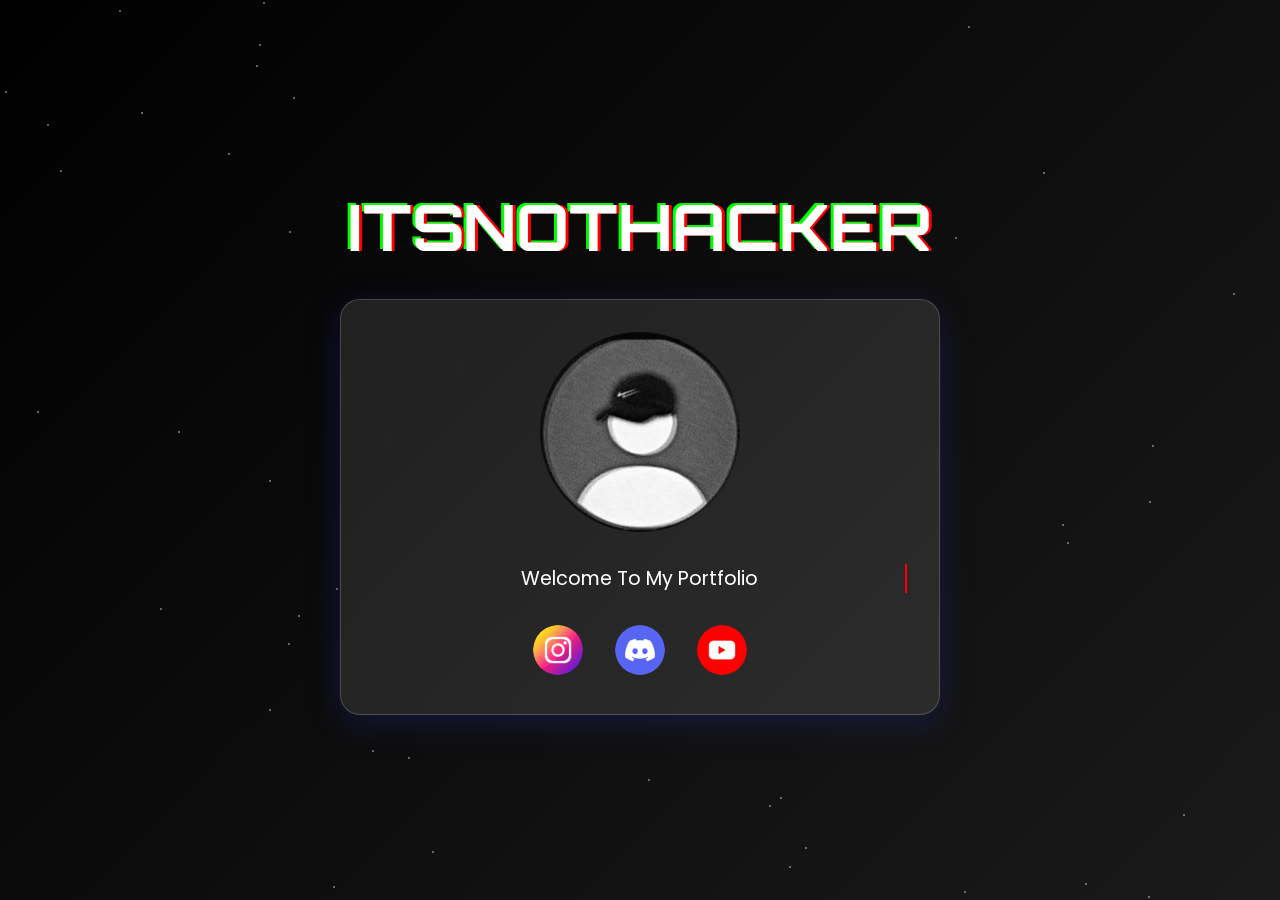
<file: index.html>
<!DOCTYPE html><html lang="en"><head>
    <meta charset="UTF-8">
    <meta http-equiv="X-UA-Compatible" content="IE=edge">
    <meta name="viewport" content="width=device-width, initial-scale=1.0">
    <title>itsnothacker</title>
    
    <!-- Favicon -->
    <link rel="icon" href="images/favicon.png" type="image/png">
    
    <!-- Fonts -->
    <link rel="preconnect" href="https://fonts.googleapis.com">
    <link rel="preconnect" href="https://fonts.gstatic.com" crossorigin="">
    <link href="https://fonts.googleapis.com/css2?family=Poppins:wght@400;600;800&family=Orbitron:wght@400;700&display=swap" rel="stylesheet">
    
    <!-- Stylesheet -->
    <link rel="stylesheet" href="style.css">
    
    <!-- Open Graph Meta Tags -->
    <meta property="og:type" content="website">
    <meta property="og:url" content="https://itsnothacker.run.place">
    <meta property="og:title" content="itsnothacker - Social Media & More">
    <meta property="og:description" content="Follow itsnothacker on Instagram, Discord, and YouTube for the latest updates and content.">
    <meta property="og:image" content="images/53790a6d90eedd0d4dcb1d48f1de9d9b.webp">
    <meta property="og:image:width" content="1200">
    <meta property="og:image:height" content="630">
    
    <!-- Twitter Card Meta Tags -->
    <meta name="twitter:card" content="summary_large_image">
    <meta name="twitter:title" content="itsnothacker - Social Media & More">
    <meta name="twitter:description" content="Follow itsnothacker on Instagram, Discord, and YouTube for the latest updates and content.">
    <meta name="twitter:image" content="https://cdn.discordapp.com/avatars/1113852804172349563/53790a6d90eedd0d4dcb1d48f1de9d9b.webp?size=4096">
</head>
<body>
    <div class="particles"></div>
    <div class="container">
        <div class="glitch-wrapper">
            <h1 class="glitch" data-text="itsnothacker">itsnothacker</h1>
        </div>
        
        <div class="profile-card">
            <div class="image-container">
                <img src="images/favicon.png" alt="Profile Picture" class="profile-image">
                <div class="image-overlay"></div>
            </div>
            
            <div class="bio">
                <p class="typing-text">Welcome To My Portfolio</p>
            </div>
            
            <div class="social-icons">
                <a href="https://www.instagram.com/hackernotfoundyt/" target="_blank" class="social-link instagram">
                    <img src="images/instagram.png" alt="Instagram">
                    <span class="tooltip">Follow on Instagram</span>
                </a>
                <a href="https://discord.gg/WkC8n42AQ7" target="_blank" class="social-link discord">
                    <img src="images/discord.png" alt="Discord">
                    <span class="tooltip">Join Discord</span>
                </a>
                <a href="https://www.youtube.com/@itznothacker?sub_confirmation=1" target="_blank" class="social-link youtube">
                    <img src="images/youtube.png" alt="YouTube">
                    <span class="tooltip">Subscribe on YouTube!</span>
                </a>
            </div>
        </div>
    </div>
    <script src="script.js"></script>

</body></html>
</file>
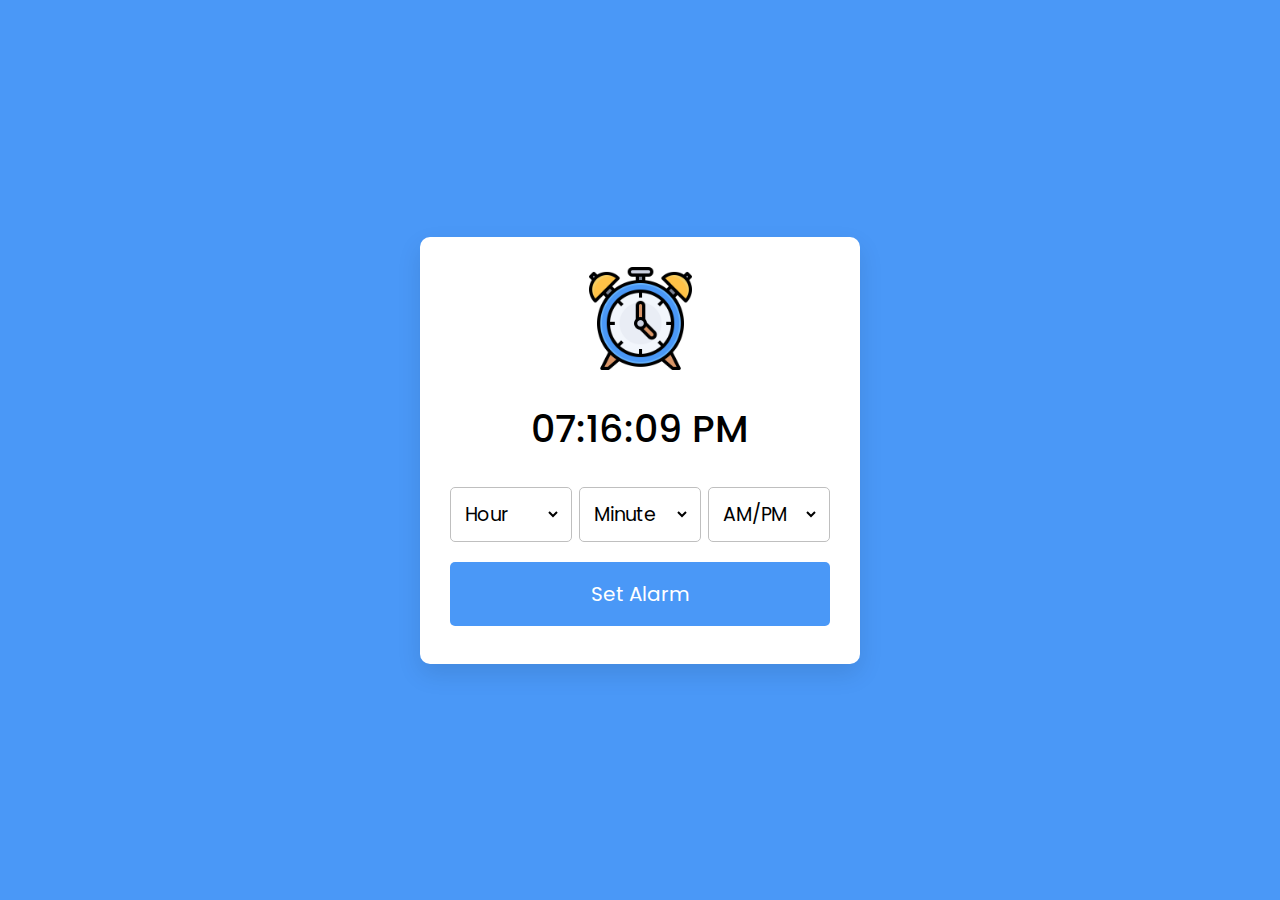
<file: alarm/index.html>
<!DOCTYPE html>
<html lang="en" dir="ltr">
  <head>
    <meta charset="utf-8">
    <title>Alarm Clock | itsnothacker</title>
    <link rel="icon" type="image/jpeg" href="files/favicon.jpg">
    <link rel="stylesheet" href="style.css">
    <meta name="viewport" content="width=device-width, initial-scale=1.0">
  </head>
  <body>
    <div class="wrapper">
      <img src="./files/clock.svg" alt="clock">
      <h1>00:00:00 PM</h1>
      <div class="content">
        <div class="column">
          <select>
            <option value="Hour" selected disabled hidden>Hour</option>
          </select>
        </div>
        <div class="column">
          <select>
            <option value="Minute" selected disabled hidden>Minute</option>
          </select>
        </div>
        <div class="column">
          <select>
            <option value="AM/PM" selected disabled hidden>AM/PM</option>
          </select>
        </div>
      </div>
      <button>Set Alarm</button>
    </div>

    <script src="script.js"></script>

  </body>
</html>
</file>
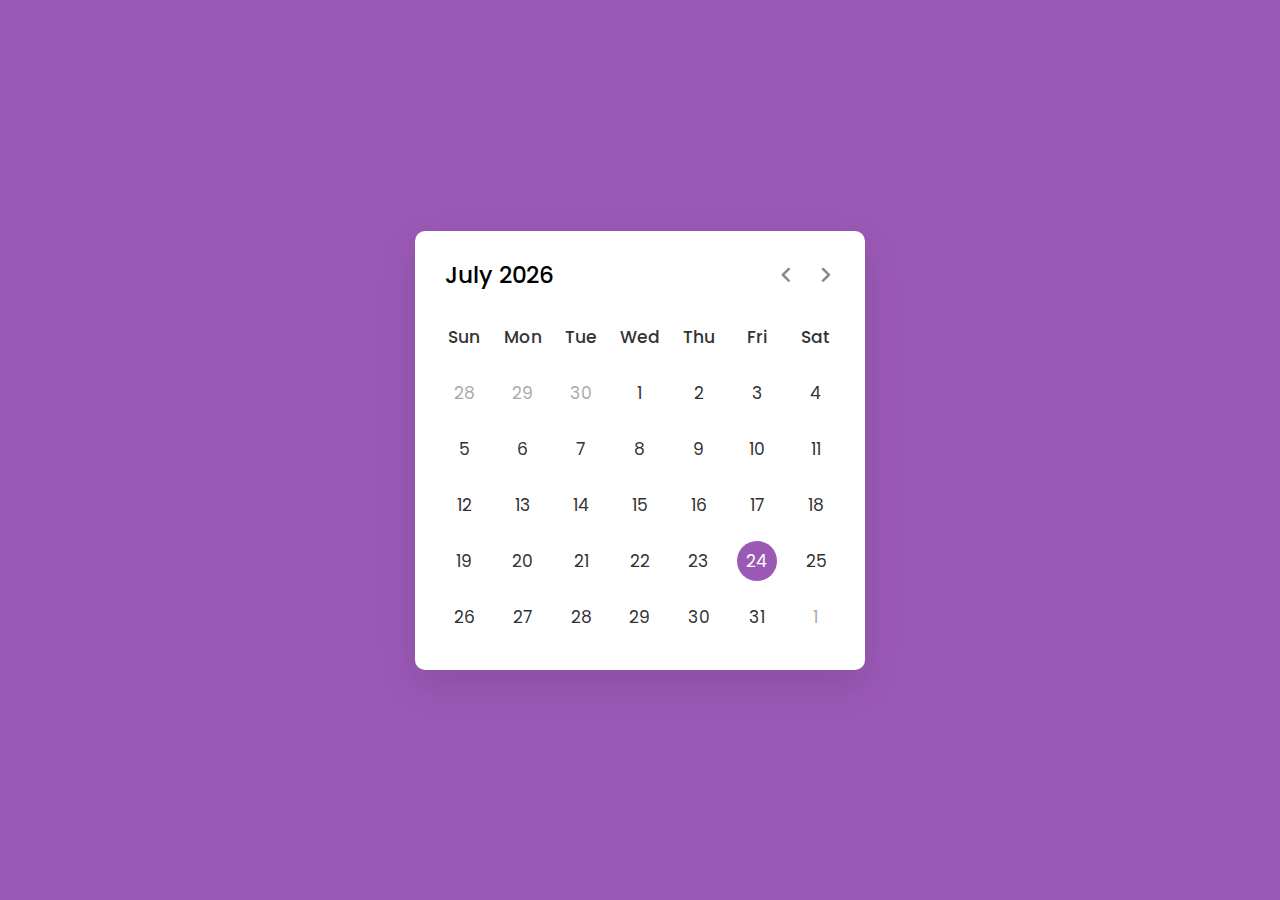
<file: calendar/index.html>
<!DOCTYPE html>
<html lang="en" dir="ltr">
  <head>
    <meta charset="utf-8">
    <title>Calendar | itsnothacker</title>
    <link rel="icon" type="image/jpeg" href="images/favicon.jpg">
    <link rel="stylesheet" href="style.css">
    <meta name="viewport" content="width=device-width, initial-scale=1.0">
    <!-- Google Font Link for Icons -->
    <link rel="stylesheet" href="https://fonts.googleapis.com/css2?family=Material+Symbols+Rounded:opsz,wght,FILL,GRAD@20..48,100..700,0..1,-50..200">
    <script src="script.js" defer></script>
  </head>
  <body>
    <div class="wrapper">
      <header>
        <p class="current-date"></p>
        <div class="icons">
          <span id="prev" class="material-symbols-rounded">chevron_left</span>
          <span id="next" class="material-symbols-rounded">chevron_right</span>
        </div>
      </header>
      <div class="calendar">
        <ul class="weeks">
          <li>Sun</li>
          <li>Mon</li>
          <li>Tue</li>
          <li>Wed</li>
          <li>Thu</li>
          <li>Fri</li>
          <li>Sat</li>
        </ul>
        <ul class="days"></ul>
      </div>
    </div>
    
  </body>
</html>
</file>
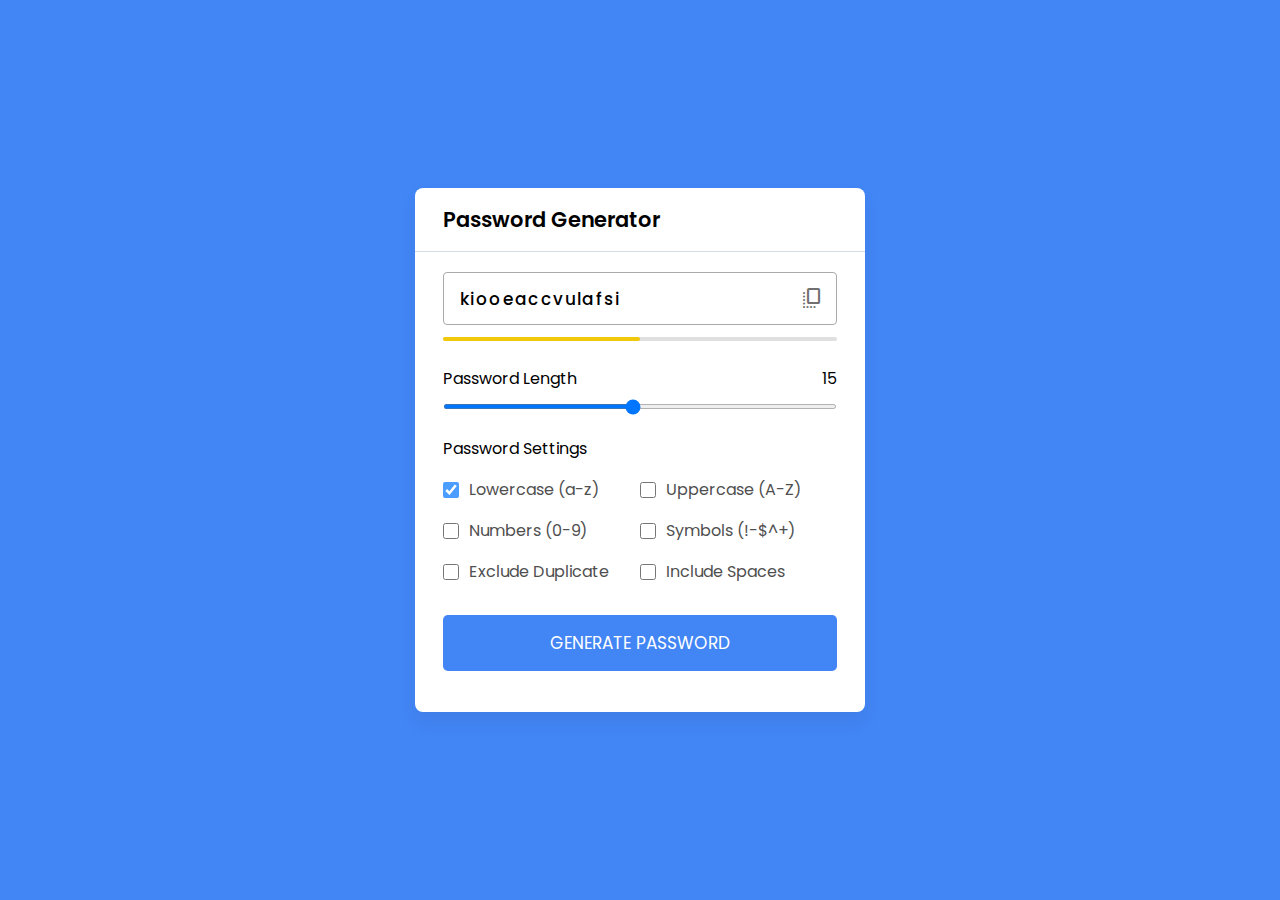
<file: password/index.html>
<!DOCTYPE html>

<html lang="en" dir="ltr">
  <head>
    <meta charset="utf-8">
    <title>Password Generator | itsnothacker</title>
    <link rel="icon" type="image/jpeg" href="images/favicon.jpg">
    <link rel="stylesheet" href="style.css">
    <meta name="viewport" content="width=device-width, initial-scale=1.0">
    <!-- Google Icon Link for Icons -->
    <link rel="stylesheet" href="https://fonts.googleapis.com/css2?family=Material+Symbols+Rounded:opsz,wght,FILL,GRAD@20..48,100..700,0..1,-50..200">
    <script src="script.js" defer></script>
  </head>
  <body>
    <div class="container">
      <h2>Password Generator</h2>
      <div class="wrapper">
        <div class="input-box">
          <input type="text" disabled>
          <span class="material-symbols-rounded">copy_all</span>
        </div>
        <div class="pass-indicator"></div>
        <div class="pass-length">
          <div class="details">
            <label class="title">Password Length</label>
            <span></span>
          </div>
          <input type="range" min="1" max="30" value="15" step="1">
        </div>
        <div class="pass-settings">
          <label class="title">Password Settings</label>
          <ul class="options">
            <li class="option">
              <input type="checkbox" id="lowercase" checked>
              <label for="lowercase">Lowercase (a-z)</label>
            </li>
            <li class="option">
              <input type="checkbox" id="uppercase">
              <label for="uppercase">Uppercase (A-Z)</label>
            </li>
            <li class="option">
              <input type="checkbox" id="numbers">
              <label for="numbers">Numbers (0-9)</label>
            </li>
            <li class="option">
              <input type="checkbox" id="symbols">
              <label for="symbols">Symbols (!-$^+)</label>
            </li>
            <li class="option">
              <input type="checkbox" id="exc-duplicate">
              <label for="exc-duplicate">Exclude Duplicate</label>
            </li>
            <li class="option">
              <input type="checkbox" id="spaces">
              <label for="spaces">Include Spaces</label>
            </li>
          </ul>
        </div>
        <button class="generate-btn">Generate Password</button>
      </div>
    </div>
    
  </body>
</html>
</file>
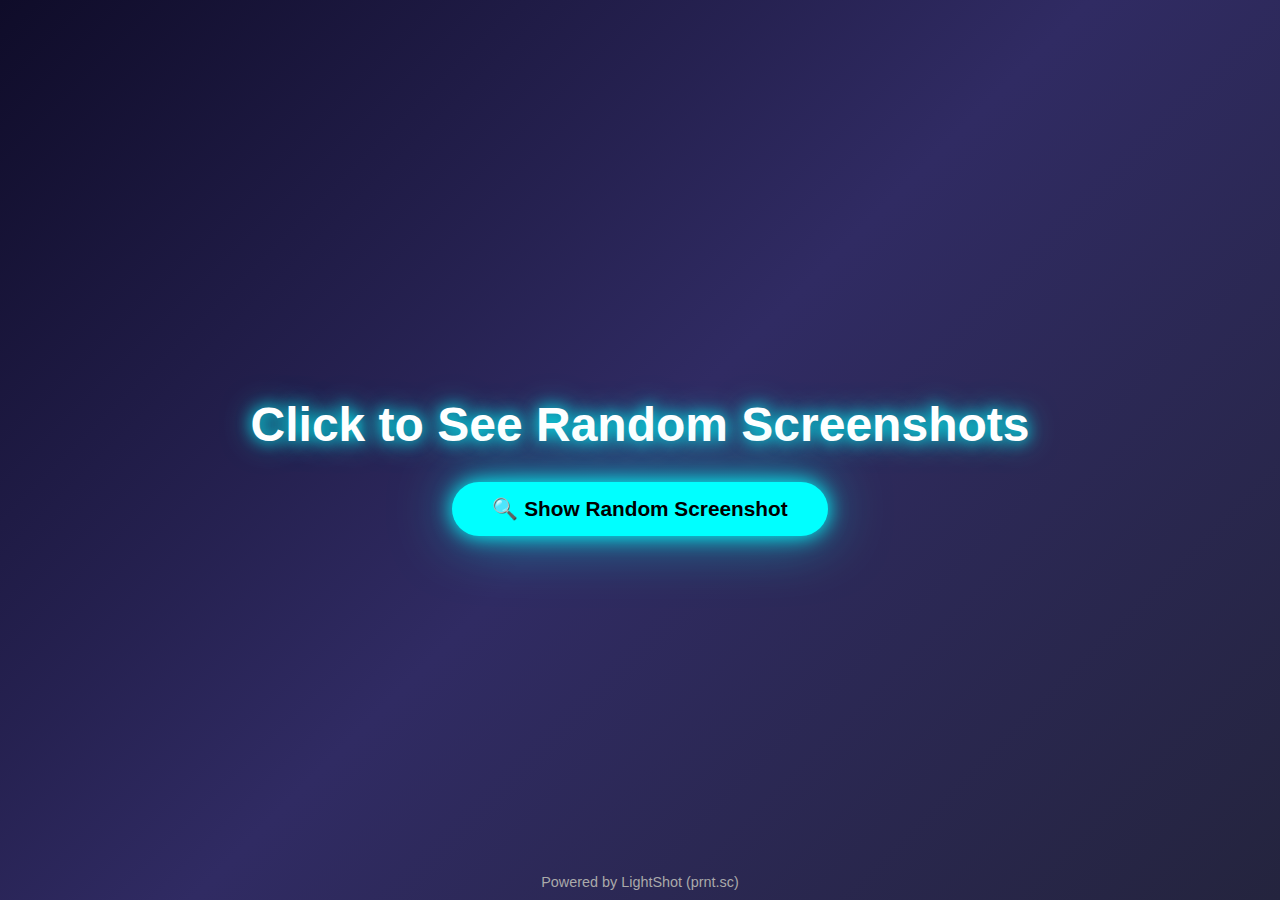
<file: random-screenshots/index.html>
<!DOCTYPE html>
<html lang="en">
<head>
  <meta charset="UTF-8">
  <title>Random Screenshot Viewer</title>
  <style>
    body {
      margin: 0;
      padding: 0;
      font-family: 'Segoe UI', Tahoma, Geneva, Verdana, sans-serif;
      display: flex;
      flex-direction: column;
      align-items: center;
      justify-content: center;
      height: 100vh;
      background: linear-gradient(135deg, #0f0c29, #302b63, #24243e);
      color: #ffffff;
      overflow: hidden;
    }

    h1 {
      font-size: 3em;
      margin-bottom: 30px;
      text-shadow: 0 0 15px #00ffff, 0 0 30px #00ffffaa;
    }

    .button {
      background: #00ffff;
      color: #000;
      padding: 15px 40px;
      font-size: 1.3em;
      font-weight: bold;
      border: none;
      border-radius: 30px;
      cursor: pointer;
      box-shadow: 0 0 20px #00ffff, 0 0 60px #00ffff88;
      transition: all 0.3s ease-in-out;
    }

    .button:hover {
      background: #00bebe;
      transform: scale(1.05);
      box-shadow: 0 0 25px #00ffff, 0 0 80px #00ffffaa;
    }

    .footer {
      position: absolute;
      bottom: 10px;
      font-size: 0.9em;
      color: #aaa;
    }

    /* Add moving background circles */
    .bubbles {
      position: absolute;
      width: 100%;
      height: 100%;
      overflow: hidden;
      top: 0;
      left: 0;
      z-index: -1;
    }

    .bubble {
      position: absolute;
      bottom: -100px;
      background: rgba(0, 255, 255, 0.2);
      border-radius: 50%;
      animation: rise 20s infinite ease-in;
    }

    @keyframes rise {
      0% {
        transform: translateY(0) scale(0.5);
        opacity: 0;
      }
      50% {
        opacity: 1;
      }
      100% {
        transform: translateY(-1200px) scale(1.2);
        opacity: 0;
      }
    }
  </style>
</head>
<body>

  <h1>Click to See Random Screenshots</h1>
  <button class="button" onclick="openRandomScreenshot()">🔍 Show Random Screenshot</button>
  <div class="footer">Powered by LightShot (prnt.sc)</div>

  <div class="bubbles">
    <!-- Generate 20 animated circles -->
    <script>
      for (let i = 0; i < 20; i++) {
        const bubble = document.createElement('div');
        bubble.classList.add('bubble');
        bubble.style.left = Math.random() * 100 + '%';
        bubble.style.width = bubble.style.height = Math.random() * 40 + 20 + 'px';
        bubble.style.animationDuration = (Math.random() * 10 + 10) + 's';
        document.querySelector('.bubbles').appendChild(bubble);
      }
    </script>
  </div>

  <script>
    function generateRandomID() {
      const characters = 'abcdefghijklmnopqrstuvwxyz0123456789';
      let result = '';
      for (let i = 0; i < 6; i++) {
        result += characters.charAt(Math.floor(Math.random() * characters.length));
      }
      return result;
    }

    function openRandomScreenshot() {
      const id = generateRandomID();
      const url = 'https://prnt.sc/' + id;
      window.open(url, '_blank');
    }
  </script>

</body>
</html>
</file>
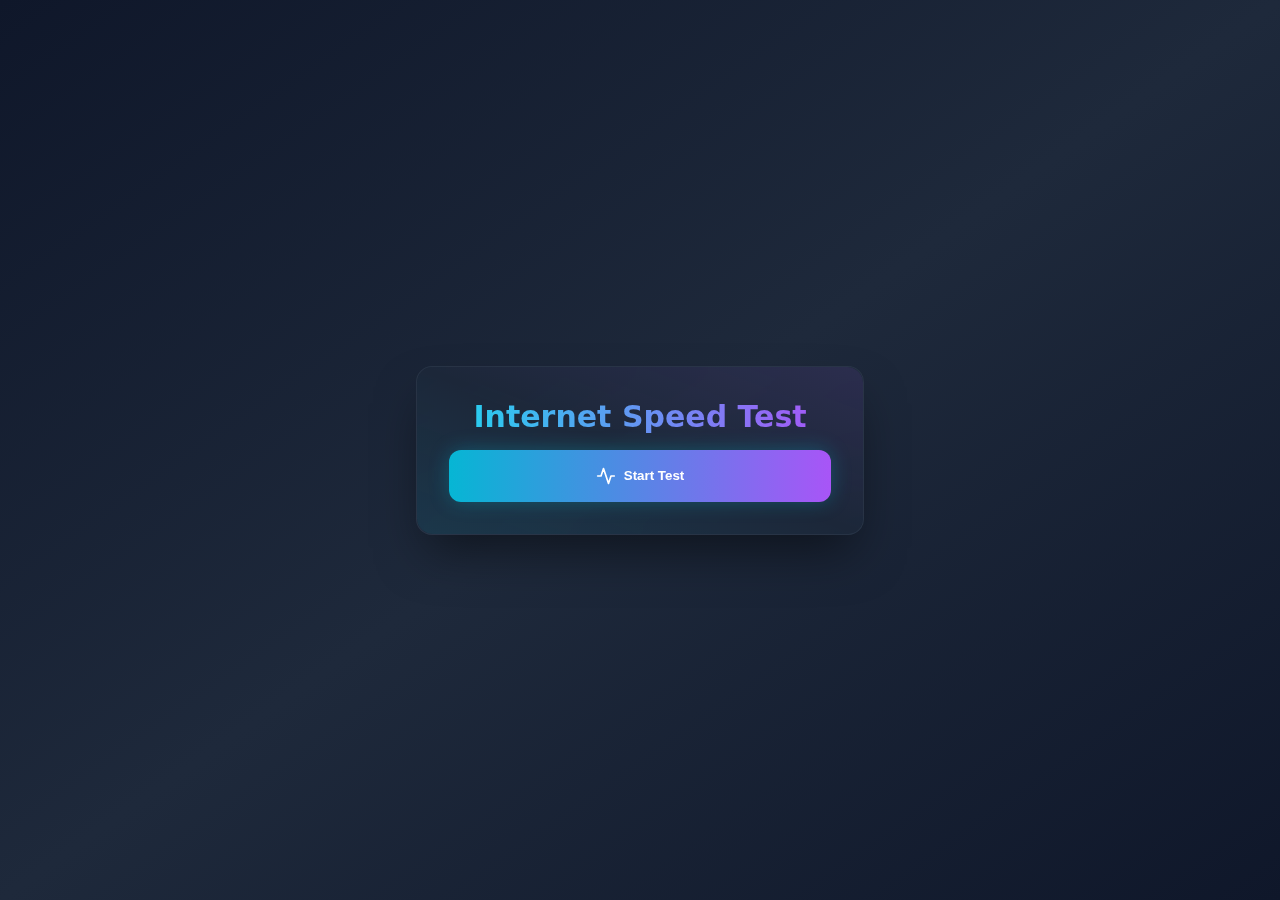
<file: speedtest/index.html>
<!DOCTYPE html>
<html lang="en">
<head>
    <meta charset="UTF-8">
    <meta name="viewport" content="width=device-width, initial-scale=1.0">
    <title>Speedtest - itsnothacker</title>
    <link rel="icon" type="image/jpeg" href="https://raw.githubusercontent.com/itznothacker/websites/refs/heads/main/password/images/favicon.jpg">
    <link rel="stylesheet" href="style.css">
</head>
<body>
    <div class="container">
        <div class="speed-test-card">
            <div class="card-content">
                <h1>Internet Speed Test</h1>
                
                <div id="loading-spinner" class="spinner hidden">
                    <div class="spinner-ring"></div>
                </div>

                <div id="result" class="result hidden">
                    <div class="speed-value">
                        <span id="speed-number">0</span>
                        <span class="unit">MB/s</span>
                    </div>
                    <p class="speed-label">Download Speed</p>
                </div>

                <button id="test-button" class="test-button">
                    <svg xmlns="http://www.w3.org/2000/svg" width="20" height="20" viewBox="0 0 24 24" fill="none" stroke="currentColor" stroke-width="2" stroke-linecap="round" stroke-linejoin="round"><path d="M22 12h-4l-3 9L9 3l-3 9H2"/></svg>
                    <span>Start Test</span>
                </button>
            </div>
        </div>
    </div>
    <script src="script.js"></script>
</body>
</html>
</file>
<file: style.css>
:root {
    --primary-color: #ff0000;
    --secondary-color: #00ff00;
    --background-color: #000000;
    --text-color: #ffffff;
    --glow-color: rgba(255, 0, 0, 0.5);
}

* {
    margin: 0;
    padding: 0;
    box-sizing: border-box;
}

body {
    font-family: 'Poppins', sans-serif;
    background: linear-gradient(135deg, #000000, #1a1a1a);
    color: var(--text-color);
    min-height: 100vh;
    overflow-x: hidden;
    position: relative;
}

.particles {
    position: fixed;
    top: 0;
    left: 0;
    width: 100%;
    height: 100%;
    pointer-events: none;
    z-index: 0;
}

.container {
    position: relative;
    min-height: 100vh;
    display: flex;
    flex-direction: column;
    align-items: center;
    justify-content: center;
    padding: 2rem;
    z-index: 1;
}

/* Glitch Effect */
.glitch-wrapper {
    margin-bottom: 2rem;
}

.glitch {
    font-family: 'Orbitron', sans-serif;
    font-size: 4rem;
    font-weight: 700;
    text-transform: uppercase;
    position: relative;
    text-shadow: 0.05em 0 0 var(--primary-color),
                 -0.05em -0.025em 0 var(--secondary-color);
    animation: glitch 1s infinite;
}

@keyframes glitch {
    0% {
        text-shadow: 0.05em 0 0 var(--primary-color),
                     -0.05em -0.025em 0 var(--secondary-color);
    }
    25% {
        text-shadow: -0.05em -0.025em 0 var(--primary-color),
                     0.025em 0.025em 0 var(--secondary-color);
    }
    50% {
        text-shadow: 0.025em 0.05em 0 var(--primary-color),
                     -0.05em -0.05em 0 var(--secondary-color);
    }
    75% {
        text-shadow: -0.05em -0.05em 0 var(--primary-color),
                     0.025em 0.025em 0 var(--secondary-color);
    }
    100% {
        text-shadow: 0.05em 0 0 var(--primary-color),
                     -0.05em -0.025em 0 var(--secondary-color);
    }
}

/* Profile Card */
.profile-card {
    background: rgba(255, 255, 255, 0.1);
    backdrop-filter: blur(10px);
    border-radius: 20px;
    padding: 2rem;
    max-width: 600px;
    width: 100%;
    box-shadow: 0 8px 32px 0 rgba(31, 38, 135, 0.37);
    border: 1px solid rgba(255, 255, 255, 0.18);
    transform-style: preserve-3d;
    transition: all 0.6s cubic-bezier(0.23, 1, 0.32, 1);
    will-change: transform;
    perspective: 1000px;
}

.profile-card:hover {
    transform: translateY(-5px);
}

.image-container {
    position: relative;
    width: 200px;
    height: 200px;
    margin: 0 auto 2rem;
    border-radius: 50%;
    overflow: hidden;
}

.profile-image {
    width: 100%;
    height: 100%;
    object-fit: cover;
    transition: transform 0.6s cubic-bezier(0.23, 1, 0.32, 1);
}

.image-overlay {
    position: absolute;
    top: 0;
    left: 0;
    width: 100%;
    height: 100%;
    background: linear-gradient(45deg, rgba(255, 0, 0, 0.2), rgba(0, 255, 0, 0.2));
    opacity: 0;
    transition: opacity 0.6s cubic-bezier(0.23, 1, 0.32, 1);
}

.image-container:hover .profile-image {
    transform: scale(1.1);
}

.image-container:hover .image-overlay {
    opacity: 1;
}

/* Bio Section */
.bio {
    margin-bottom: 2rem;
    text-align: center;
}

.typing-text {
    font-size: 1.2rem;
    white-space: nowrap;
    overflow: hidden;
    border-right: 2px solid var(--primary-color);
    animation: typing 3.5s steps(40, end),
               blink-caret 0.75s step-end infinite;
}

@keyframes typing {
    from { width: 0 }
    to { width: 100% }
}

@keyframes blink-caret {
    from, to { border-color: transparent }
    50% { border-color: #ff0000; }
}

.social-icons {
    display: flex;
    justify-content: center;
    gap: 2rem;
}

.social-link {
    position: relative;
    display: inline-block;
    transition: all 0.6s cubic-bezier(0.23, 1, 0.32, 1);
}

.social-link img {
    width: 50px;
    height: 50px;
    border-radius: 50%;
    transition: all 0.6s cubic-bezier(0.23, 1, 0.32, 1);
}

.social-link:hover {
    transform: translateY(-5px) scale(1.1);
}

.social-link:hover img {
    box-shadow: 0 0 20px var(--glow-color);
}

.social-link.instagram:hover img {
    --glow-color: rgba(255, 105, 180, 0.7);
}

.social-link.discord:hover img {
    --glow-color: rgba(114, 137, 218, 0.7);
}

.social-link.youtube:hover img {
    --glow-color: rgba(255, 0, 0, 0.7);
}

.tooltip {
    position: absolute;
    bottom: -40px;
    left: 50%;
    transform: translateX(-50%);
    background: rgba(0, 0, 0, 0.8);
    color: white;
    padding: 0.5rem 1rem;
    border-radius: 5px;
    font-size: 0.8rem;
    opacity: 0;
    visibility: hidden;
    transition: all 0.3s ease;
    white-space: nowrap;
}

.social-link:hover .tooltip {
    opacity: 1;
    visibility: visible;
    bottom: -30px;
}

/* Responsive Design */
@media (max-width: 768px) {
    .glitch {
        font-size: 2.5rem;
    }
    
    .profile-card {
        padding: 1.5rem;
    }
    
    .image-container {
        width: 150px;
        height: 150px;
    }
    
    .social-icons {
        gap: 1rem;
    }
    
    .social-link img {
        width: 40px;
        height: 40px;
    }
}
</file>
<file: alarm/style.css>
/* Import Google font - Poppins */
@import url('https://fonts.googleapis.com/css2?family=Poppins:wght@400;500;600&display=swap');
*{
  margin: 0;
  padding: 0;
  box-sizing: border-box;
  font-family: 'Poppins', sans-serif;
}
body, .wrapper, .content{
  display: flex;
  align-items: center;
  justify-content: center;
}
body{
  padding: 0 10px;
  min-height: 100vh;
  background: #4A98F7;
}
.wrapper{
  width: 440px;
  padding: 30px 30px 38px;
  background: #fff;
  border-radius: 10px;
  flex-direction: column;
  box-shadow: 0 10px 25px rgba(0,0,0,0.1);
}
.wrapper img{
  max-width: 103px;
}
.wrapper h1{
  font-size: 38px;
  font-weight: 500;
  margin: 30px 0;
}
.wrapper .content{
  width: 100%;
  justify-content: space-between;
}
.content.disable{
  cursor: no-drop;
}
.content .column{
  padding: 0 10px;
  border-radius: 5px;
  border: 1px solid #bfbfbf;
  width: calc(100% / 3 - 5px);
}
.content.disable .column{
  opacity: 0.6;
  pointer-events: none;
}
.column select{
  width: 100%;
  height: 53px;
  border: none;
  outline: none;
  background: none;
  font-size: 19px;
}
.wrapper button{
  width: 100%;
  border: none;
  outline: none;
  color: #fff;
  cursor: pointer;
  font-size: 20px;
  padding: 17px 0;
  margin-top: 20px;
  border-radius: 5px;
  background: #4A98F7;
}
</file>
<file: calendar/style.css>
/* Import Google font - Poppins */
@import url('https://fonts.googleapis.com/css2?family=Poppins:wght@400;500;600&display=swap');
*{
  margin: 0;
  padding: 0;
  box-sizing: border-box;
  font-family: 'Poppins', sans-serif;
}
body{
  display: flex;
  align-items: center;
  padding: 0 10px;
  justify-content: center;
  min-height: 100vh;
  background: #9B59B6;
}
.wrapper{
  width: 450px;
  background: #fff;
  border-radius: 10px;
  box-shadow: 0 15px 40px rgba(0,0,0,0.12);
}
.wrapper header{
  display: flex;
  align-items: center;
  padding: 25px 30px 10px;
  justify-content: space-between;
}
header .icons{
  display: flex;
}
header .icons span{
  height: 38px;
  width: 38px;
  margin: 0 1px;
  cursor: pointer;
  color: #878787;
  text-align: center;
  line-height: 38px;
  font-size: 1.9rem;
  user-select: none;
  border-radius: 50%;
}
.icons span:last-child{
  margin-right: -10px;
}
header .icons span:hover{
  background: #f2f2f2;
}
header .current-date{
  font-size: 1.45rem;
  font-weight: 500;
}
.calendar{
  padding: 20px;
}
.calendar ul{
  display: flex;
  flex-wrap: wrap;
  list-style: none;
  text-align: center;
}
.calendar .days{
  margin-bottom: 20px;
}
.calendar li{
  color: #333;
  width: calc(100% / 7);
  font-size: 1.07rem;
}
.calendar .weeks li{
  font-weight: 500;
  cursor: default;
}
.calendar .days li{
  z-index: 1;
  cursor: pointer;
  position: relative;
  margin-top: 30px;
}
.days li.inactive{
  color: #aaa;
}
.days li.active{
  color: #fff;
}
.days li::before{
  position: absolute;
  content: "";
  left: 50%;
  top: 50%;
  height: 40px;
  width: 40px;
  z-index: -1;
  border-radius: 50%;
  transform: translate(-50%, -50%);
}
.days li.active::before{
  background: #9B59B6;
}
.days li:not(.active):hover::before{
  background: #f2f2f2;
}
</file>
<file: password/style.css>
/* Import Google font - Poppins */
@import url('https://fonts.googleapis.com/css2?family=Poppins:wght@400;500;600&display=swap');
*{
  margin: 0;
  padding: 0;
  box-sizing: border-box;
  font-family: 'Poppins', sans-serif;
}
body{
  display: flex;
  align-items: center;
  justify-content: center;
  min-height: 100vh;
  background: #4285F4;
}
.container{
  width: 450px;
  background: #fff;
  border-radius: 8px;
  box-shadow: 0 10px 20px rgba(0,0,0,0.05);
}
.container h2{
  font-weight: 600;
  font-size: 1.31rem;
  padding: 1rem 1.75rem;
  border-bottom: 1px solid #d4dbe5;
}
.wrapper{
  margin: 1.25rem 1.75rem;
}
.wrapper .input-box{
  position: relative;
}
.input-box input{
  width: 100%;
  height: 53px;
  color: #000;
  background: none;
  font-size: 1.06rem;
  font-weight: 500;
  border-radius: 4px;
  letter-spacing: 1.4px;
  border: 1px solid #aaa;
  padding: 0 2.85rem 0 1rem;
}
.input-box span{
  position: absolute;
  right: 13px;
  cursor: pointer;
  line-height: 53px;
  color: #707070;
}
.input-box span:hover{
  color: #4285F4!important;
}
.wrapper .pass-indicator{
  width: 100%;
  height: 4px;
  position: relative;
  background: #dfdfdf;
  margin-top: 0.75rem;
  border-radius: 25px;
}
.pass-indicator::before{
  position: absolute;
  content: "";
  height: 100%;
  width: 50%;
  border-radius: inherit;
  transition: width 0.3s ease;
}
.pass-indicator#weak::before{
  width: 20%;
  background: #E64A4A;
}
.pass-indicator#medium::before{
  width: 50%;
  background: #f1c80b;
}
.pass-indicator#strong::before{
  width: 100%;
  background: #4285F4;
}
.wrapper .pass-length{
  margin: 1.56rem 0 1.25rem;
}
.pass-length .details{
  display: flex;
  justify-content: space-between;
}
.pass-length input{
  width: 100%;
  height: 5px;
}
.pass-settings .options{
  display: flex;
  list-style: none;
  flex-wrap: wrap;
  margin-top: 1rem;
}
.pass-settings .options .option{
  display: flex;
  align-items: center;
  margin-bottom: 1rem;
  width: calc(100% / 2);
}
.options .option:first-child{
  pointer-events: none;
}
.options .option:first-child input{
  opacity: 0.7;
}
.options .option input{
  height: 16px;
  width: 16px;
  cursor: pointer;
}
.options .option label{
  cursor: pointer;
  color: #4f4f4f;
  padding-left: 0.63rem;
}
.wrapper .generate-btn{
  width: 100%;
  color: #fff;
  border: none;
  outline: none;
  cursor: pointer;
  background: #4285F4;
  font-size: 1.06rem;
  padding: 0.94rem 0;
  border-radius: 5px;
  text-transform: uppercase;
  margin: 0.94rem 0 1.3rem;
}
</file>
<file: speedtest/style.css>
* {
    margin: 0;
    padding: 0;
    box-sizing: border-box;
}

body {
    min-height: 100vh;
    background: linear-gradient(to bottom right, #0f172a, #1e293b, #0f172a);
    display: flex;
    align-items: center;
    justify-content: center;
    font-family: system-ui, -apple-system, sans-serif;
    padding: 1rem;
}

.container {
    width: 100%;
    max-width: 28rem;
}

.speed-test-card {
    background: rgba(30, 41, 59, 0.5);
    backdrop-filter: blur(16px);
    border-radius: 1rem;
    padding: 2rem;
    position: relative;
    border: 1px solid rgba(148, 163, 184, 0.1);
    box-shadow: 0 25px 50px -12px rgba(0, 0, 0, 0.5);
    overflow: hidden;
}

.speed-test-card::before {
    content: '';
    position: absolute;
    inset: 0;
    background: linear-gradient(to top right, rgba(6, 182, 212, 0.1), transparent, rgba(168, 85, 247, 0.1));
    border-radius: 1rem;
    pointer-events: none;
}

.card-content {
    position: relative;
    z-index: 1;
}

h1 {
    text-align: center;
    margin-bottom: 1rem;
    background: linear-gradient(to right, #22d3ee, #a855f7);
    -webkit-background-clip: text;
    background-clip: text;
    color: transparent;
    font-size: 1.875rem;
    font-weight: bold;
}

.spinner {
    width: 8rem;
    height: 8rem;
    margin: 1rem auto;
}

.spinner-ring {
    width: 100%;
    height: 100%;
    border-radius: 50%;
    border: 4px solid #1e293b;
    border-top-color: #22d3ee;
    animation: spin 1s linear infinite;
}

.result {
    text-align: center;
    margin: 2rem 0;
    animation: fadeIn 0.5s ease-out;
}

.speed-value {
    font-size: 3.75rem;
    font-weight: bold;
    color: white;
    margin-bottom: 0.5rem;
    line-height: 1;
}

.unit {
    font-size: 1.5rem;
    color: #22d3ee;
    margin-left: 0.5rem;
}

.speed-label {
    color: #94a3b8;
}

.test-button {
    width: 100%;
    padding: 1rem 1.5rem;
    border-radius: 0.75rem;
    border: none;
    background: linear-gradient(to right, #06b6d4, #a855f7);
    color: white;
    font-weight: 600;
    cursor: pointer;
    transition: transform 0.3s ease, box-shadow 0.3s ease;
    display: flex;
    align-items: center;
    justify-content: center;
    gap: 0.5rem;
    position: relative;
    overflow: hidden;
    box-shadow: 0 0 20px rgba(6, 182, 212, 0.3);
}

.test-button:hover {
    transform: scale(1.02);
}

.test-button:disabled {
    background: #334155;
    cursor: not-allowed;
    transform: none;
}

.test-button::after {
    content: '';
    position: absolute;
    inset: 0;
    background: linear-gradient(to right, #22d3ee, #a855f7);
    opacity: 0;
    transition: opacity 0.3s ease;
}

.test-button:hover::after {
    opacity: 0.2;
}

.hidden {
    display: none;
}

@keyframes spin {
    to {
        transform: rotate(360deg);
    }
}

@keyframes fadeIn {
    from {
        opacity: 0;
        transform: translateY(10px);
    }
    to {
        opacity: 1;
        transform: translateY(0);
    }
}
</file>
